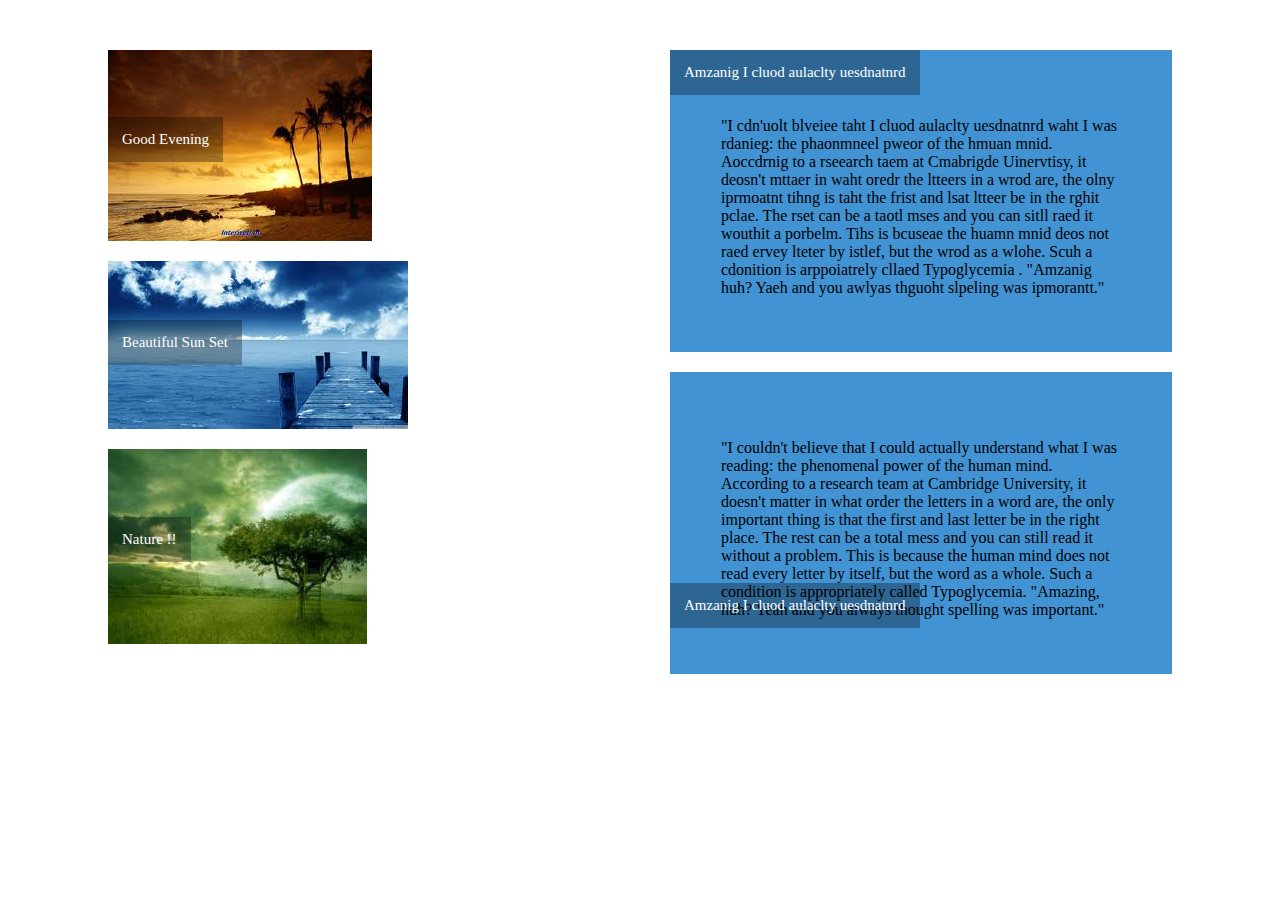
<file: sample.html>
<!DOCTYPE html PUBLIC "-//W3C//DTD XHTML 1.0 Transitional//EN" "http://www.w3.org/TR/xhtml1/DTD/xhtml1-transitional.dtd">
<html xmlns="http://www.w3.org/1999/xhtml">

<head>
	<meta http-equiv="Content-Type" content="text/html; charset=UTF-8" />
	
	<title>Tag Title</title>
	
	<link rel="stylesheet" type="text/css" href="css/tag-title.css" />
	
	<script src="http://ajax.googleapis.com/ajax/libs/jquery/1.8.3/jquery.min.js" type="text/javascript"></script>
    <script src="js/tagtitle.js" type="text/javascript"></script>
    
    <script type="text/javascript">
        $(function() {
            
            $("img").tagtitle({
		position: "middle",
                hideToolTip: false,
                tagfontSize: "15"
             });
			 
			 
	   $("#article_1").tagtitle({
		position: "top",
                hideToolTip: true,
                tagfontSize: "15"
             });
			 
	   $("#article_2").tagtitle({
		position: "bottom",
                hideToolTip: true,
                tagfontSize: "15"
             });
            
        });
    </script>
</head>

<body>

	<div id="page-wrap" style="margin-left:100px;margin-right:100px;margin-top:50px">
	   
	    <div style="float:left">
		    <img  src="img/nature1.jpg" alt="" title="Good Evening" />
			<img  src="img/nature3.jpg" alt="" title="Beautiful Sun Set" />
			<img  src="img/nature4.jpg" alt="" title="Nature !!" />		
         </div>

        <div style="float:right">		 
		
				<div id="article_1" style="padding: 50px;width:400px;height:200px;background-color:rgb(65, 147, 211);border:1px solid rgb(65, 147, 211);" title="Amzanig I cluod aulaclty uesdnatnrd">
	
					<p> "I cdn'uolt blveiee taht I cluod aulaclty uesdnatnrd waht I was rdanieg: the phaonmneel pweor of the hmuan mnid. Aoccdrnig to a rseearch taem at Cmabrigde Uinervtisy, it deosn't mttaer in waht oredr the ltteers in a wrod are, the olny iprmoatnt tihng is taht the frist and lsat ltteer be in the rghit pclae. The rset can be a taotl mses and you can sitll raed it wouthit a porbelm. Tihs is bcuseae the huamn mnid deos not raed ervey lteter by istlef, but the wrod as a wlohe. Scuh a cdonition is arppoiatrely cllaed Typoglycemia .
"Amzanig huh? Yaeh and you awlyas thguoht slpeling was ipmorantt."</p>
	
				</div>
		
		       <div id="article_2" style="padding: 50px;width:400px;height:200px;background-color:rgb(65, 147, 211);border:1px solid rgb(65, 147, 211);" title="Amzanig I cluod aulaclty uesdnatnrd">
	
					<p> "I couldn't believe that I could actually understand what I was reading: the phenomenal power of the human mind. According to a research team at Cambridge University, it doesn't matter in what order the letters in a word are, the only important thing is that the first and last letter be in the right place. The rest can be a total mess and you can still read it without a problem. This is because the human mind does not read every letter by itself, but the word as a whole. Such a condition is appropriately called Typoglycemia.
"Amazing, huh? Yeah and you always thought spelling was important."</p>
	
				</div>
        </div>		
		
		
	</div>
	


</body>

</html>
</file>
<file: css/tag-title.css>
.tag-title {
    position: absolute; 
	padding :14px;
	left: 0;
    color:white;
	background: rgba(0, 0, 0, 0.3); 
}

.tag-title-div {
	position: relative;
	margin-bottom: 20px;
	
}

.tag-title-top {
	top: 0%;
}

.tag-title-middle {
	top: 35%;
}

.tag-title-bottom {
	top: 70%;
}
</file>
